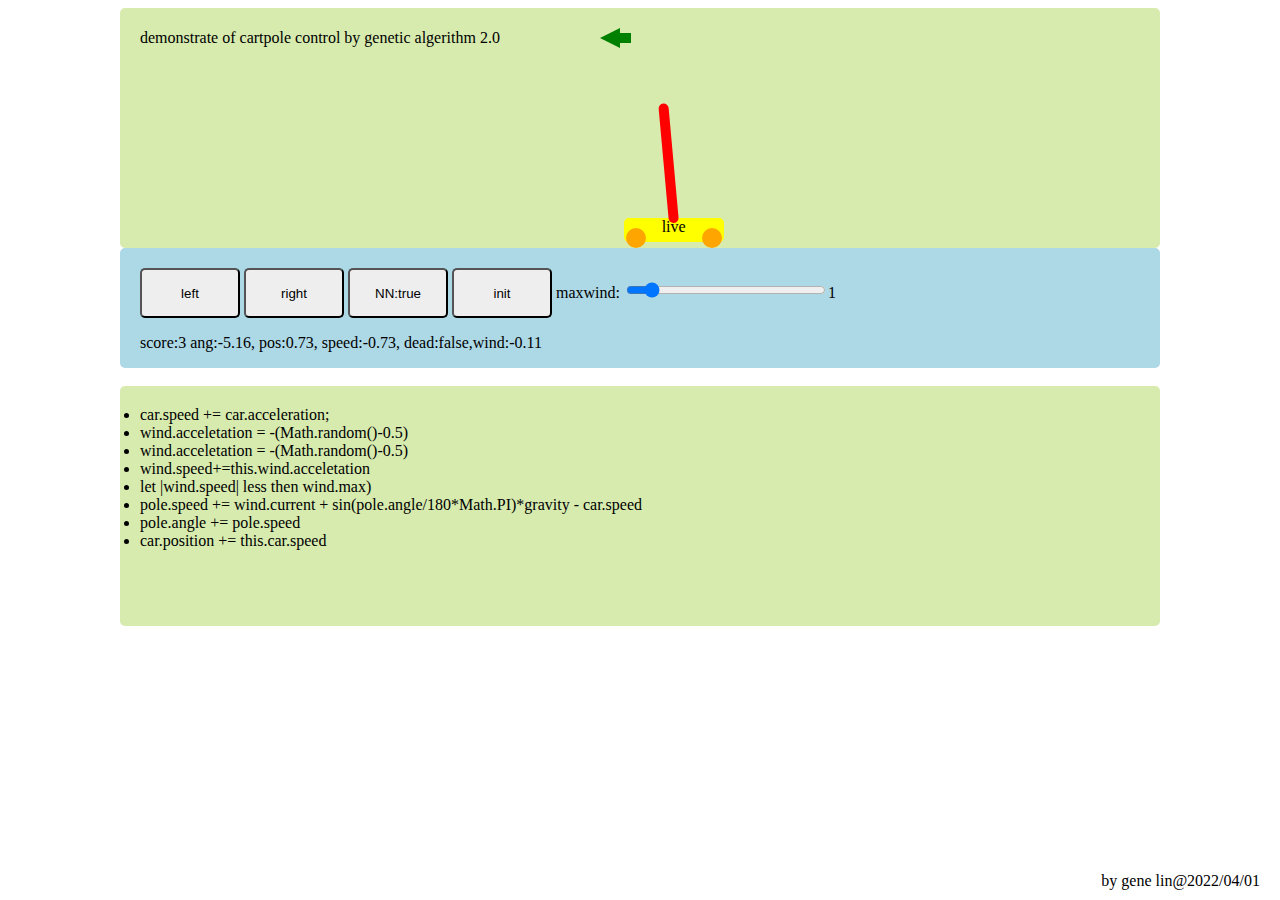
<file: projects/cartpole/cartpole.html>
<!DOCTYPE html>
<html lang="en">
  <head>
    <meta charset="UTF-8" />
    <link rel="icon" href="/favicon.ico" />
    <meta name="viewport" content="width=device-width, initial-scale=1.0" />
    <title>cartpole control</title>
    <script type="module" crossorigin src="./index.56903b70.js"></script>
    <link rel="modulepreload" href="./vendor.1689db96.js">
    <link rel="stylesheet" href="./index.0e4c040a.css">
  </head>
  <body>
    <div id="app"></div>
    
  </body>
</html>
</file>
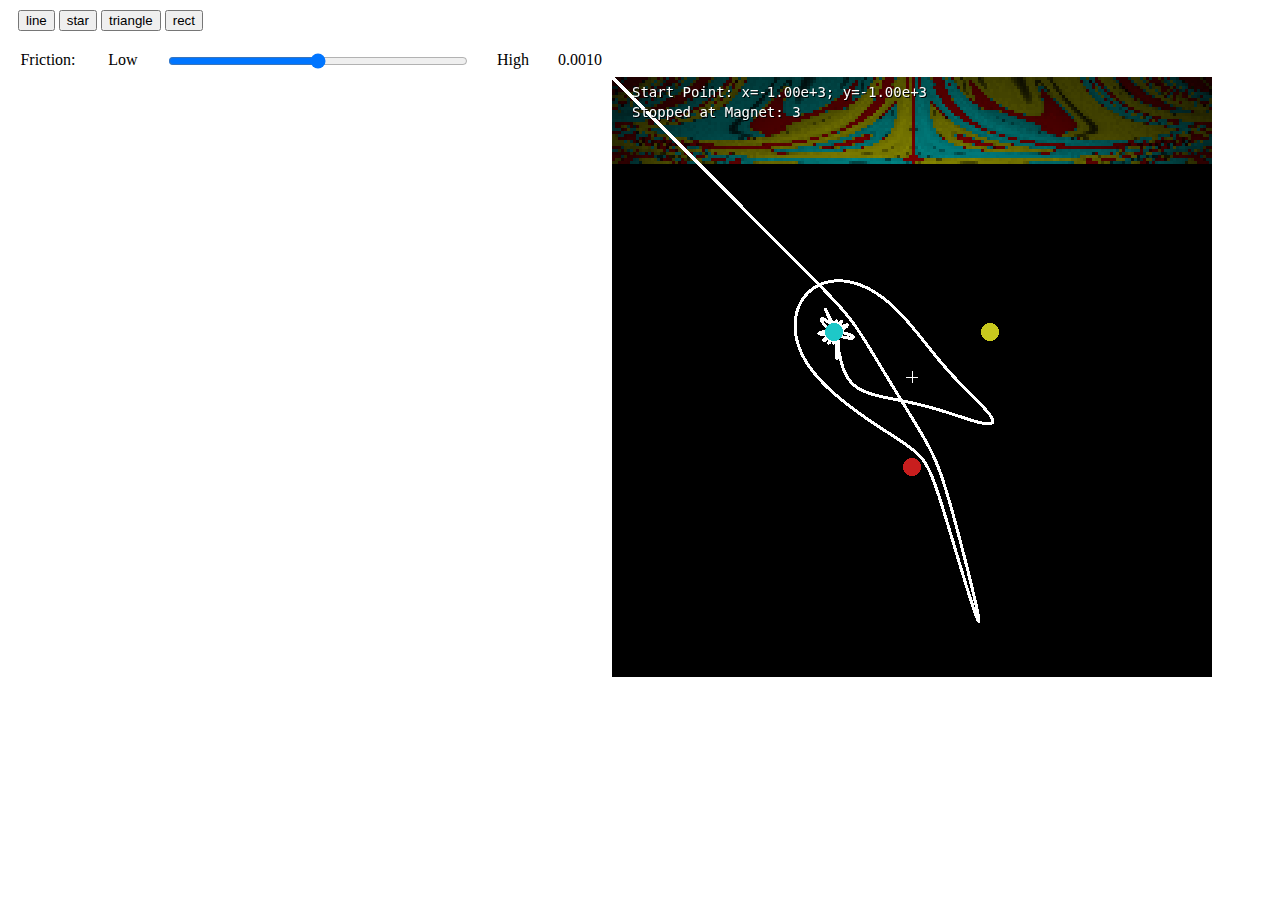
<file: projects/magpend/magpend.html>
<!DOCTYPE html>
<html>

<head>
  <meta charset="utf-8" />
  <script src="./phaser.min.js"></script>
  <script src="./debug.js"></script>
  <script src="./IntegratorRK5.js"></script>
  <script src="./ModelMagPend.js"></script>
  <script src="./MagPend.js"></script>
</head>

<body>
  <div style="margin: 10px;">
    <button onclick="this.focus(); LineMode()">line</button>
    <button onclick="StartMode()">star</button>
    <button onclick="TriAngleMode()">triangle</button>
    <button onclick="RectMode()">rect</button>

  </div>
  <div>
    <div style="width:60px; float:left; text-align:center; margin:10px;">Friction:</div>
    <div style="width:50px; float:left; text-align:center; margin:10px;">Low</div>
    <input id="sliderFriction" type="range" min="0" max="100"  style="width:300px; height:20px; float:left; margin:10px;"
      onchange="updateFrictionSlider(this.value)" />
    <div style="width:50px; float:left; text-align:center; margin:10px;">High</div>
    <div id="frictionValue" style="float:left; text-align:center; margin:10px;">xxxx</div>

  </div>
  <br>

  <!-- <div style="clear:both;">
    <div style="width:100px; float:left; text-align:center; margin:10px;">Weak</div>
    <input id="sliderStrength" type="range" min="0" max="100" style="width:300px; height:20px; float:left; margin:10px;" onchange="updateStrengthSlider(this.value)"/> 
    <div style="width:100px; float:left; text-align:center; margin:10px;">Strong</div>
  </div>
  <div id="strengthValue" style="float:left; text-align:center; margin:10px;">yyyy</div>  -->
  <br>
  <script>

    var magpend = new MagPend({
      assetpath: "",
      cvid: 'cv2',
      font: "24px Arial",
      width: 600,
      height: 600
    });

    window['magpend'] = magpend;

    let sliderDiv = document.getElementById("frictionValue");
    sliderDiv.innerHTML = magpend.model.friction.toPrecision(2);

    function LineMode() {
        magpend.model.x = [0, -450, -150, 150, 450];
        magpend.model.y = [0, 0, 0, 0, 0];
        magpend.model.k = [0.00001, 150, 150, 150, 150];
        magpend.model.r = [20, 30, 30, 30, 30];
        magpend.create();
        let sliderDiv = document.getElementById("sliderFriction");
        updateFrictionSlider(sliderDiv.value);
    }
    function StartMode() {
      magpend.model.x = [0,0.1, 300 * Math.sin(Math.PI /1.5 * 1), 300 * Math.sin(Math.PI /1.5 * 2), 300 * Math.sin(Math.PI /1.5 * 3)];
      magpend.model.y = [0,0.1, 300 * Math.cos(Math.PI /1.5 * 1), 300 * Math.cos(Math.PI /1.5 * 2), 300 * Math.cos(Math.PI /1.5 * 3)];
      magpend.model.k = [0.00001,150, 150, 150, 150, 150];
      magpend.model.r = [20,30, 30, 30, 30, 30];
      magpend.create();
      let sliderDiv = document.getElementById("sliderFriction");
      updateFrictionSlider(sliderDiv.value);
    }
    function TriAngleMode() {
      magpend.model.x = [0, 300 * Math.sin(Math.PI /1.5 * 1), 300 * Math.sin(Math.PI /1.5 * 2), 300 * Math.sin(Math.PI /1.5 * 3)];
      magpend.model.y = [0, 300 * Math.cos(Math.PI /1.5 * 1), 300 * Math.cos(Math.PI /1.5 * 2), 300 * Math.cos(Math.PI /1.5 * 3)];
      magpend.model.k = [0.00001, 150, 150, 150, 150];
      magpend.model.r = [20, 30, 30, 30, 30];
      magpend.create();
      let sliderDiv = document.getElementById("sliderFriction");
      updateFrictionSlider(sliderDiv.value);
    }
    function RectMode() {
      magpend.model.x = [0, 300 * Math.sin(Math.PI / 2 * 1), 300 * Math.sin(Math.PI / 2 * 2), 300 * Math.sin(Math.PI / 2 * 3), 300 * Math.sin(Math.PI / 2 * 4)];
      magpend.model.y = [0, 300 * Math.cos(Math.PI / 2 * 1), 300 * Math.cos(Math.PI / 2 * 2), 300 * Math.cos(Math.PI / 2 * 3), 300 * Math.cos(Math.PI / 2 * 4)];
      magpend.model.k = [0.00001, 150, 150, 150, 150];
      magpend.model.r = [20, 30, 30, 30, 30];
      magpend.create();
      let sliderDiv = document.getElementById("sliderFriction");
      updateFrictionSlider(sliderDiv.value);
    }


    function updateFrictionSlider(v) {
      let friction = Math.pow(10, -3.5 + (v / 100) * 1.5);
      magpend.setFriction(friction);

      let sliderDiv = document.getElementById("frictionValue");
      sliderDiv.innerHTML = friction.toPrecision(2);
    }

    function updateStrengthSlider(v) {
      let friction = Math.pow(10, -6 + (v / 100) * 1.5);
      magpend.setStrength(friction);

      let sliderDiv = document.getElementById("strengthValue");
      sliderDiv.innerHTML = friction.toPrecision(2);
    }
  </script>
</body>

</html>
</file>
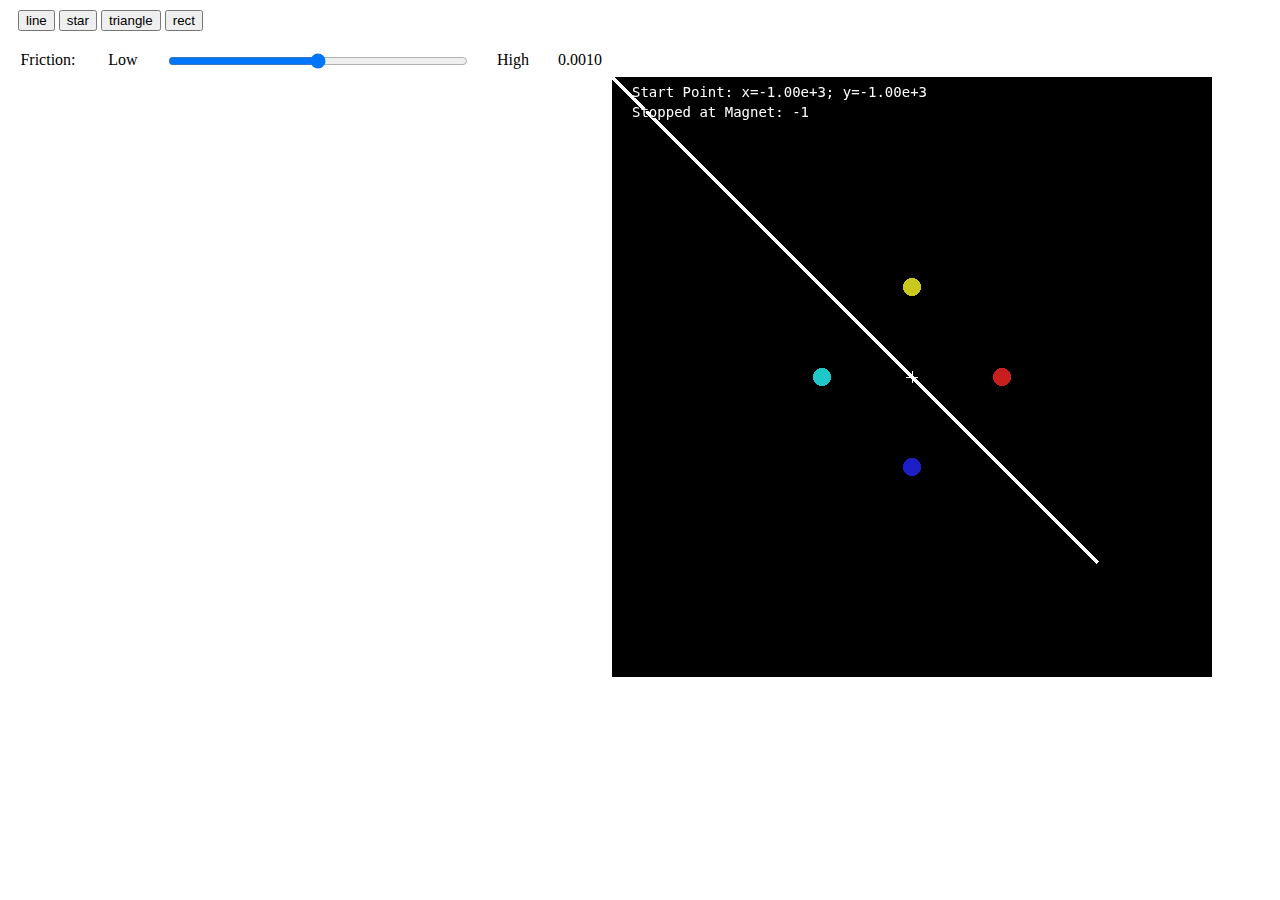
<file: projects/magpend/repelpend.html>
<!DOCTYPE html>
<html>

<head>
  <meta charset="utf-8" />
  <script src="./phaser.min.js"></script>
  <script src="./debug.js"></script>
  <script src="./IntegratorRK5.js"></script>
  <script src="./ModelMagPend.js"></script>
  <script src="./repelPend.js"></script>
</head>

<body>
  <div style="margin: 10px;">
    <button onclick="this.focus(); LineMode()">line</button>
    <button onclick="StartMode()">star</button>
    <button onclick="TriAngleMode()">triangle</button>
    <button onclick="RectMode()">rect</button>

  </div>
  <div>
    <div style="width:60px; float:left; text-align:center; margin:10px;">Friction:</div>
    <div style="width:50px; float:left; text-align:center; margin:10px;">Low</div>
    <input id="sliderFriction" type="range" min="0" max="100"  style="width:300px; height:20px; float:left; margin:10px;"
      onchange="updateFrictionSlider(this.value)" />
    <div style="width:50px; float:left; text-align:center; margin:10px;">High</div>
    <div id="frictionValue" style="float:left; text-align:center; margin:10px;">xxxx</div>

  </div>
  <br>

  <!-- <div style="clear:both;">
    <div style="width:100px; float:left; text-align:center; margin:10px;">Weak</div>
    <input id="sliderStrength" type="range" min="0" max="100" style="width:300px; height:20px; float:left; margin:10px;" onchange="updateStrengthSlider(this.value)"/> 
    <div style="width:100px; float:left; text-align:center; margin:10px;">Strong</div>
  </div>
  <div id="strengthValue" style="float:left; text-align:center; margin:10px;">yyyy</div>  -->
  <br>
  <script>

    var magpend = new MagPend({
      assetpath: "",
      cvid: 'cv2',
      font: "24px Arial",
      width: 600,
      height: 600
    });
    magpend.model.x = [0, 300 * Math.sin(Math.PI / 2 * 1), 300 * Math.sin(Math.PI / 2 * 2), 300 * Math.sin(Math.PI / 2 * 3), 300 * Math.sin(Math.PI / 2 * 4)];
    magpend.model.y = [0, 300 * Math.cos(Math.PI / 2 * 1), 300 * Math.cos(Math.PI / 2 * 2), 300 * Math.cos(Math.PI / 2 * 3), 300 * Math.cos(Math.PI / 2 * 4)];
    magpend.model.k = [0.00001, -150, -150, -150, -150];
    magpend.model.r = [20, 30, 30, 30, 30];
    //magpend.create();
    //window['magpend'] = magpend;

    let sliderDiv = document.getElementById("frictionValue");
    sliderDiv.innerHTML = magpend.model.friction.toPrecision(2);

    function LineMode() {
        magpend.model.x = [0, -450, -150, 150, 450];
        magpend.model.y = [0, 0, 0, 0, 0];
        magpend.model.k = [0.00001, -150, -150, -150, -150];
        magpend.model.r = [20, 30, 30, 30, 30];
        let sliderDiv = document.getElementById("sliderFriction");
        updateFrictionSlider(sliderDiv.value);
    }
    function StartMode() {
      magpend.model.x = [0,0.1, 300 * Math.sin(Math.PI /1.5 * 1), 300 * Math.sin(Math.PI /1.5 * 2), 300 * Math.sin(Math.PI /1.5 * 3)];
      magpend.model.y = [0,0.1, 300 * Math.cos(Math.PI /1.5 * 1), 300 * Math.cos(Math.PI /1.5 * 2), 300 * Math.cos(Math.PI /1.5 * 3)];
      magpend.model.k = [0.00001,-150, -150, -150, -150, -150];
      magpend.model.r = [20,30, 30, 30, 30, 30];
      magpend.create();
      let sliderDiv = document.getElementById("sliderFriction");
      updateFrictionSlider(sliderDiv.value);
    }
    function TriAngleMode() {
      magpend.model.x = [0, 300 * Math.sin(Math.PI /1.5 * 1), 300 * Math.sin(Math.PI /1.5 * 2), 300 * Math.sin(Math.PI /1.5 * 3)];
      magpend.model.y = [0, 300 * Math.cos(Math.PI /1.5 * 1), 300 * Math.cos(Math.PI /1.5 * 2), 300 * Math.cos(Math.PI /1.5 * 3)];
      magpend.model.k = [0.00001, -150, -150, -150, 150];
      magpend.model.r = [20, 30, 30, 30, 30];
      magpend.create();
      let sliderDiv = document.getElementById("sliderFriction");
      updateFrictionSlider(sliderDiv.value);
    }
    function RectMode() {
      magpend.model.x = [0, 300 * Math.sin(Math.PI / 2 * 1), 300 * Math.sin(Math.PI / 2 * 2), 300 * Math.sin(Math.PI / 2 * 3), 300 * Math.sin(Math.PI / 2 * 4)];
      magpend.model.y = [0, 300 * Math.cos(Math.PI / 2 * 1), 300 * Math.cos(Math.PI / 2 * 2), 300 * Math.cos(Math.PI / 2 * 3), 300 * Math.cos(Math.PI / 2 * 4)];
      magpend.model.k = [0.00001, -150, -150, -150, -150];
      magpend.model.r = [20, 30, 30, 30, 30];
      magpend.create();
      let sliderDiv = document.getElementById("sliderFriction");
      updateFrictionSlider(sliderDiv.value);
    }


    function updateFrictionSlider(v) {
      let friction = Math.pow(10, -3.5 + (v / 100) * 1.5);
      magpend.setFriction(friction);

      let sliderDiv = document.getElementById("frictionValue");
      sliderDiv.innerHTML = friction.toPrecision(2);
    }

    function updateStrengthSlider(v) {
      let friction = Math.pow(10, -6 + (v / 100) * 1.5);
      magpend.setStrength(friction);

      let sliderDiv = document.getElementById("strengthValue");
      sliderDiv.innerHTML = friction.toPrecision(2);
    }
  </script>
</body>

</html>
</file>
<file: projects/cartpole/index.0e4c040a.css>
.container.svelte-nw3gaf{background-color:#d7ebaf;width:1000px;height:200px;margin:0 auto;position:relative;border-radius:5px;padding:20px}.car.svelte-nw3gaf{transition-duration:195ms;background-color:#639;text-align:center;width:100px;height:24px;margin:0 auto;bottom:6px;position:absolute;border-radius:5px}.pole.svelte-nw3gaf{transition-duration:.2s;background-color:red;transform-origin:bottom;width:10px;height:120px;margin:0 auto;position:absolute;border-radius:5px}.wheel.svelte-nw3gaf{background-color:orange;position:absolute;width:20px;height:20px;margin:0 auto;bottom:-6px;border-radius:10px}input.svelte-nw3gaf{width:200px;border-radius:5px}button.svelte-nw3gaf{width:100px;height:50px;background:#eee;border-radius:5px;cursor:pointer}.arrow.svelte-nw3gaf{width:0px;height:0px;border-top:10px solid transparent;border-bottom:10px solid transparent}
</file>
